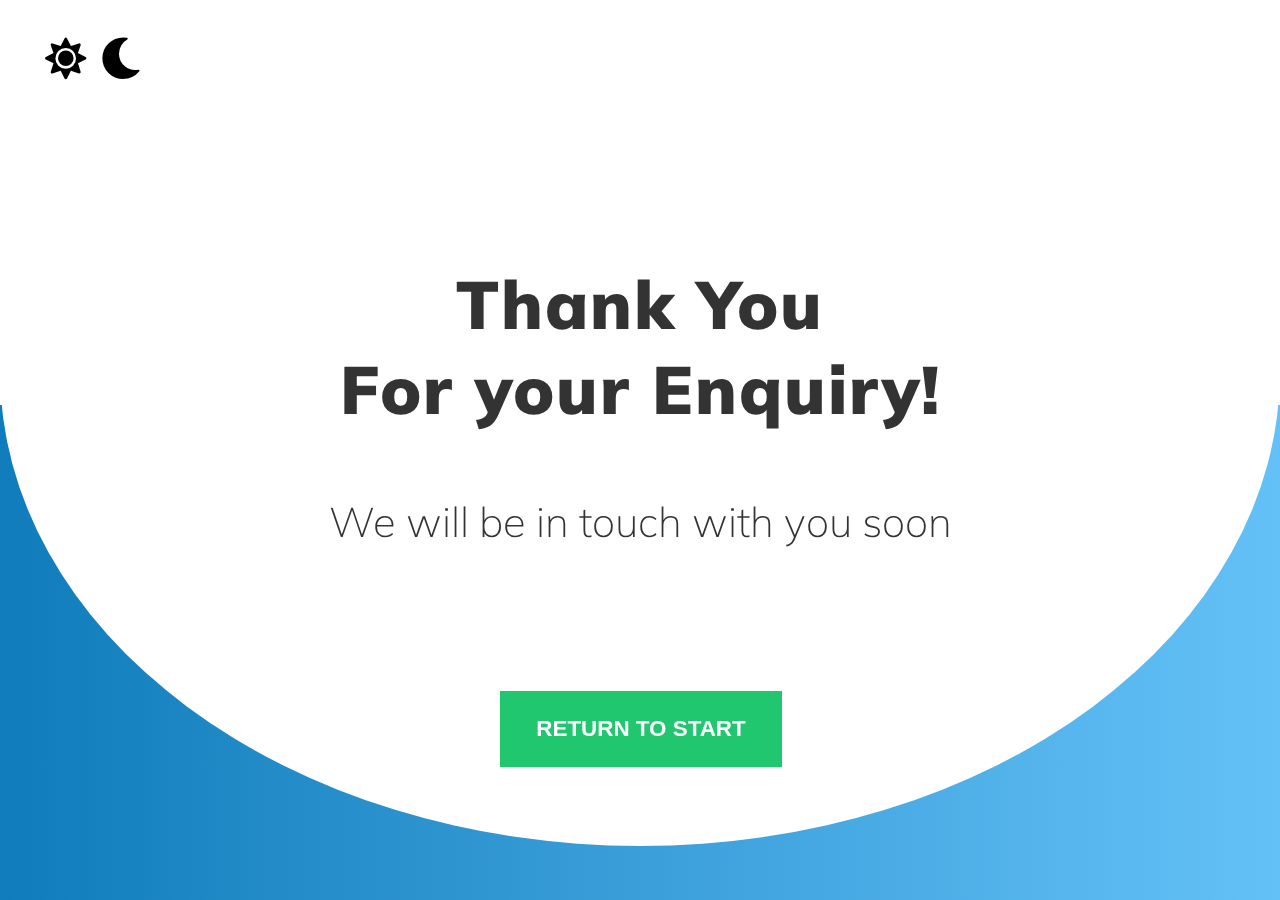
<file: contact.html>
<!DOCTYPE html>
<html lang="en">

<head>
    <meta charset="UTF-8">
    <meta name="viewport" content="width=device-width, initial-scale=1.0">
    <title>Mainline Menswear</title>

    <!-- ==================== Font Awesome Style Sheet ==================== -->
    <link rel="stylesheet" href="https://cdnjs.cloudflare.com/ajax/libs/font-awesome/5.11.2/css/all.min.css" />

    <!-- ==================== Custom Style Sheet ==================== -->
    <link rel="stylesheet" href="css/styles.css">
</head>

<body>

    <header>
        <div class="container">
            <div class="toggle-mode">
                <i class="fas fa-sun"></i>
                <i class="fas fa-moon"></i>
            </div>
        </div>
    </header>

    <section class="hero">
    </section>

    <section class="main-hero">
        <div class="container">
            <div class="headlines">
                <h1 class="headline">
                    Thank You <br /> For your Enquiry!
                </h1>
                <h2 class="sub-headline">
                    We will be in touch with you soon
                </h2>
                <a href="index.html">
                    <button id="return-btn" class="btn">Return to start</button>
                </a>
            </div>
        </div>
    </section>
</body>

</html>
</file>
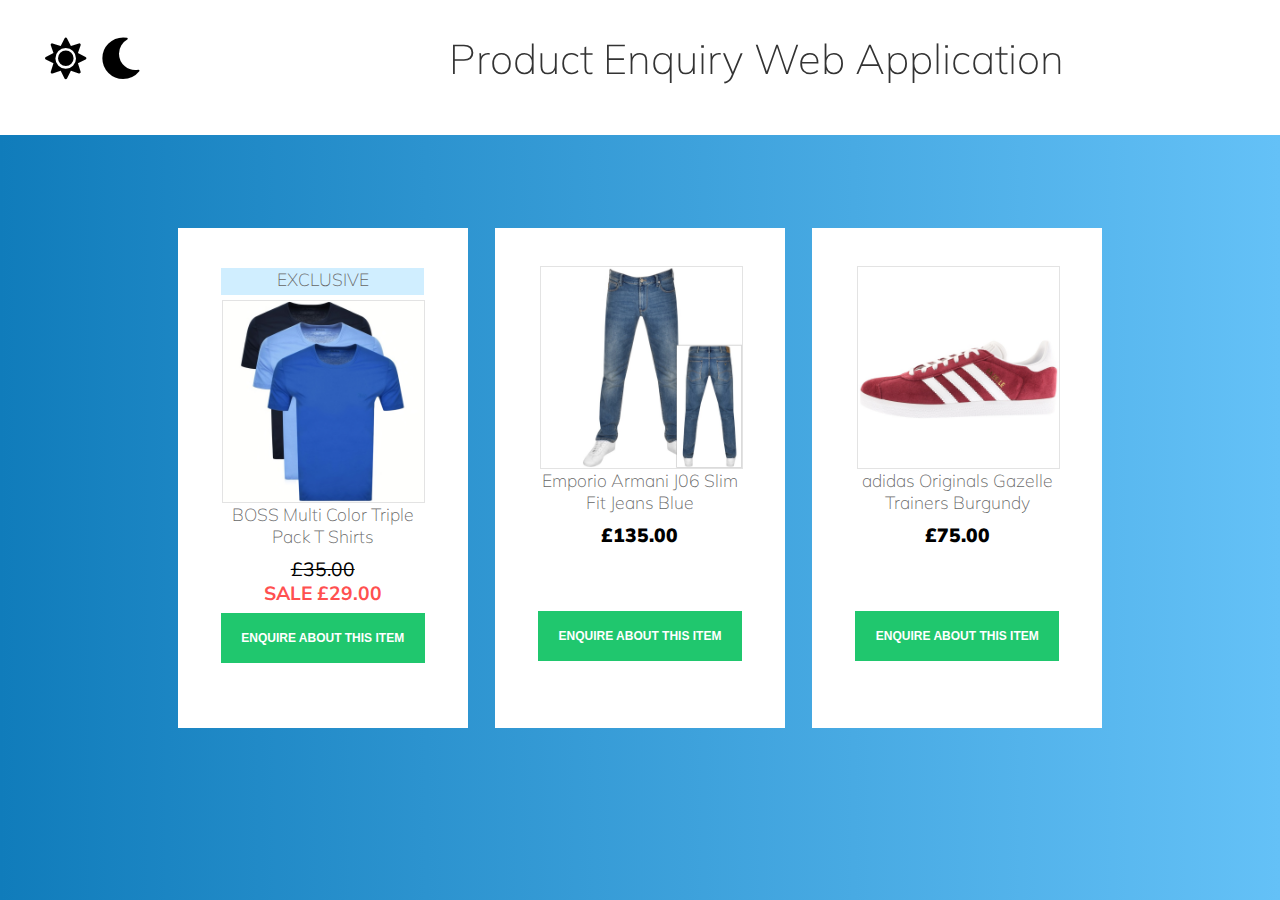
<file: products.html>
<!DOCTYPE html>
<html lang="en">

<head>
    <meta charset="UTF-8">
    <meta name="viewport" content="width=device-width, initial-scale=1.0">
    <title>Product Enquiry</title>

    <!-- ==================== Font Awesome Style Sheet ==================== -->
    <link rel="stylesheet" href="https://cdnjs.cloudflare.com/ajax/libs/font-awesome/5.11.2/css/all.min.css" />

    <!-- ==================== Custom Style Sheet ==================== -->
    <link rel="stylesheet" href="css/styles.css">

    <link rel="stylesheet" href="css/responsive.css">
</head>

<body>

    <header>
        <div class="container">
            <div class="toggle-mode">
                <i class="fas fa-sun"></i>
                <i class="fas fa-moon"></i>
                <h1 id="title" class="sub-headline">Product Enquiry Web Application</h1>
            </div>
        </div>
    </header>

    <section class="product-hero">
        <div class="container">
            <div class="products">
                <div class="card">
                    <div class="separator">
                        <div class="line-split">
                            <h2 class="exclusive">Exclusive</h2>
                        </div>
                    </div>
                    <img src="images/product-images/612476.jpg" alt="T-shirt">
                    <h2>BOSS Multi Color Triple <br /> Pack T Shirts</h2>

                    <div class="des">
                        <p id="price">£35.00 </p>
                        <p id="sale">Sale £29.00</p>
                        <a href="enquiry.html">
                            <button id="enquire-btn" class="btn">Enquire about this item</button>
                        </a>

                    </div>
                </div>

                <div class="card">
                    <img id="img2" src="images/product-images/578992.jpg" alt="T-shirt">
                    <h2>Emporio Armani J06 Slim <br /> Fit Jeans Blue</h2>

                    <div class="des">
                        <p class="fixed-price">£135.00</p>
                        <button id="enquire-btn" class="btn">Enquire about this item</button>
                    </div>
                </div>

                <div class="card">
                    <img id="img2" src="images/product-images/629441.jpg" alt="T-shirt">
                    <h2>adidas Originals Gazelle <br /> Trainers Burgundy</h2>

                    <div class="des">
                        <p class="fixed-price">£75.00</p>
                        <button id="enquire-btn" class="btn">Enquire about this item</button>
                    </div>
                </div>
            </div>
        </div>
    </section>

</body>

</html>
</file>
<file: css/styles.css>
/* ================================== Start Import Area ================================== */

@import url('https://fonts.googleapis.com/css?family=Muli:400,900&display=swap');
@import url(global.css);

/* ================================== End Import Area ================================== */

*,
*::before,
*::after {
	padding: 0;
	margin: 0;
	box-sizing: border-box;
}

html {
	font-family: var(--font);
	font-size: 16px;
	scroll-behavior: smooth;
}

section {
	padding: 2.8rem 0;
	overflow-x: hidden;
}

a {
	text-decoration: none;
	color: inherit;
}

p {
	font-size: 1.2rem;
}

header {
	width: 100%;
	position: fixed;
	top: 0;
	left: 0;
	z-index: 1;
}

/* ================================== Start Header Section ================================== */

.toggle-mode {
	display: flex;
	flex-direction: row;
}

.toggle-mode h1 {
	margin-top: 2rem;
	margin-left: 20%;
}

#title {
	margin-left: 25%;
}

.fa-sun,
.fa-moon,
.fa-chevron-circle-left {
	font-size: 2.6rem;
	margin-top: 2rem;
	padding: 0.4rem;
}

.fa-chevron-circle-left {
	margin-left: 27rem;
	margin-top: 2.3rem;
}

/* ================================== End Header Section ================================== */

/* ================================== Start Index Page ================================== */
.hero {
	position: absolute;
	bottom: 0;
	width: 100%;
	height: 55vh;
	background-image: var(--background);
}

.main-hero {
	position: fixed;
	top: 8%;
	width: 100%;
	height: 86vh;
	background: var(--section-bg);
	border-bottom-left-radius: 50% 475px;
	border-bottom-right-radius: 50% 475px;
}

.headlines {
	display: flex;
	flex-direction: column;
	justify-content: center;
	align-items: center;
	margin-top: 9rem;
}

.headlines a {
	display: block;
	height: 0;
}

#start-btn {
	letter-spacing: 2px;
	margin-right: -2px;
	height: 76px;
	width: 282px;
	font-size: 24pt;
	margin-top: 9rem;
}

/* ================================== End Index Page ================================== */


/* ================================== Start Product Page ================================== */

.product-hero {
	position: absolute;
	bottom: 0;
	width: 100%;
	height: 85vh;
	background-image: var(--background);
}

.card img {
	width: 70%;
	max-width: 100%;
	margin-left: 2.8rem;
	margin-top: -2.2rem;
	border: 1px solid var(--border-color);
}

.card h2 {
	text-align: center;
	font-size: 1.1rem;
	color: var(--font-color);
	font-weight: 100;
}

.des {
	padding: 3px;
	text-align: center;
	padding-top: 10px;
}

.des #price {
	text-decoration: line-through;
}

.des #sale {
	text-transform: uppercase;
	font-weight: 700;
	color: var(--error-color);
}

#enquire-btn {
	height: 50px;
	width: 204px;
	font-size: 0.75rem;
	margin-top: 0.5rem;
	padding: 1rem 0.2rem;
}

.card #img2 {
	margin-top: 2.4rem;
}

.fixed-price {
	font-weight: 900;
	margin-bottom: 3.5rem;
}

/* ================================== End Product Page ================================== */

/* ================================== Start Enquiry Page ================================== */
.wrapper {
	display: flex;
	flex-direction: row;
	margin-left: -8em;
}

.product-bg {
	background: var(--section-bg);
	height: 550px;
	width: 1600px;
	display: flex;
	justify-content: center;
}

.col-separator {
	display: flex;
	padding-right: 3rem;
	padding-left: 1rem;
}

.col-line {
	height: 84%;
	width: 1px;
	margin-top: 2.5rem;
	background-color: var(--border-color);
}

.card #size {
	margin-top: 2.5rem;
	margin-left: 2.5rem;
	text-transform: uppercase;
	font-size: 1.15rem;
}

.size-list {
	list-style: none;
	display: flex;
	flex-direction: column;
	justify-content: space-around;
	margin-top: 0.5rem;
}

.size-link {
	display: block;
	color: #121212;
	text-align: center;
	text-transform: uppercase;
	font-size: 1.1rem;
	border: 1px solid var(--border-color);
	padding: 0.5rem;
	margin-bottom: 0.6rem;
	width: 90%;
	background: none;
	cursor: pointer;
}

.contact-main {
	margin-top: 2.9rem;
	width: 600px;
	max-width: 100%;
}

.contact-main p {
	margin-top: 5rem;
	font-size: 0.7rem;
}

.txt-form {
	border: 1px solid var(--border-color);
	display: block;
	width: 100%;
	box-sizing: border-box;
	padding: 0.7rem;
	margin-top: 0.3rem;
}

#radio2 {
	margin-left: 3rem;
}

#message {
	height: 90px;
}

input,
textarea {
	color: var(--font-color);
}

input[type='radio']:hover {
	cursor: pointer;
}

input[type='radio']:not(old) {
	width: 2em;
	margin: 0;
	padding: 0;
	font-size: 1em;
	opacity: 0;
}

input[type='radio']:not(old)+label {
	content: '';
	display: inline-block;
	margin-left: -2.2em;
	line-height: 1.5em;
}

input[type='radio']:not(old)+label>span {
	display: inline-block;
	width: 1.575em;
	height: 1.575em;
	margin: 0.25em 0.5em 0.25em 0.25em;
	border: 0.0625em solid rgb(192, 192, 192);
	border-radius: 50%;
	vertical-align: middle;
}

input[type='radio']:not(old):checked+label>span {
	border: 2px solid var(--radio-border);
	background-image: -moz-linear-gradient(var(--radio-color));
	background-image: -ms-linear-gradient(var(--radio-color));
	background-image: -o-linear-gradient(var(--radio-color));
	background-image: -webkit-linear-gradient(var(--radio-color));
	background-image: linear-gradient(var(--radio-color));
}

input[type='radio']:not(old):checked+label>span>span {
	display: block;
	width: 1.08em;
	height: 1.05em;
	margin: 0.125em;
	border: 0.0625em solid var(--radio-border);
	border-radius: 50%;
	background-image: -moz-linear-gradient(var(--radio-border), var(--radio-secondary-border));
	background-image: -ms-linear-gradient(var(--radio-border), var(--radio-secondary-border));
	background-image: -o-linear-gradient(var(--radio-border), var(--radio-secondary-border));
	background-image: -webkit-linear-gradient(var(--radio-border),
			var(--radio-secondary-border));
	background-image: linear-gradient(var(--radio-border), var(--radio-secondary-border));
}

#url {
	display: none;
}

#characters {
	font-size: 0.6rem;
}

textarea {
	resize: none;
}

#submit {
	height: 50px;
	width: 204px;
	font-size: 0.75rem;
	margin-left: 29rem;
	padding: 1rem 0.2rem;
}

input.error,
textarea.error {
	border: 1px solid var(--error-color);
}

.error {
	color: var(--error-color);
}

/* ================================== End Enquiry Page ================================== */

/* ================================== Start Summary Page ================================== */
.summary-bg {
	background: var(--section-bg);
	height: 500px;
	width: 1000px;
	display: flex;
	justify-content: center;
}

#summary {
	margin-left: 28%;
}

.summary-info {
	font-style: italic;
	font-size: 1rem;
}

.buttons-selected {
	font-weight: bold;
}

.summary-msg {
	color: var(--font-color);
}

.finish-btn {
	height: 50px;
	width: 204px;
	font-size: 0.75rem;
	margin-left: 25rem;
	margin-top: 5.5rem;
}

/* ================================== End Summary Page ================================== */

/* ================================== Start Contact Page ================================== */
#return-btn {
	margin-right: -2px;
	height: 76px;
	width: 282px;
	font-size: 1.4rem;
	margin-top: 9rem;
}

/* ================================== End Contact Page ================================== */
</file>
<file: css/responsive.css>
@media only screen and (min-device-width : 320px) and (max-device-width : 480px) {
    .headline {
        font-size: 1.9rem;
    }

    .sub-headline {
        font-size: 1.3rem;
    }

    #start-btn {
        height: 56px;
        width: 141px;
        font-size: 1.2rem;
        margin-top: 6rem;
    }

    .fa-sun,
    .fa-moon {
        font-size: 1.9rem;
    }

    .hero {
        height: 45vh;
    }

    .main-hero {
        top: 9%;
        height: 90vh;
        border-bottom-left-radius: 50% 400px;
        border-bottom-right-radius: 50% 400px;
    }

    .toggle-mode {
        display: flex;
        flex-direction: row;
    }

    #title {
        margin-left: 0;
    }

    .products {
        flex-direction: column;
        padding: 0;
        justify-content: unset;
    }

    .card {
        width: unset;
    }
}

@media only screen and (min-device-width : 768px) and (max-device-width : 1024px) {
    .headline {
        font-size: 3rem;
    }

    .sub-headline {
        font-size: 2.1rem;
    }

    #start-btn {
        height: 66px;
        width: 201px;
        font-size: 1.2rem;
        margin-top: 6rem;
    }

    .fa-sun,
    .fa-moon {
        font-size: 2.5rem;
    }

    .hero {
        height: 45vh;
    }

    .main-hero {
        height: 90vh;
        border-bottom-left-radius: 50% 380px;
        border-bottom-right-radius: 50% 380px;
    }

    #title {
        margin-left: 10%;
        margin-top: 2.4rem;
    }

    .card {
        padding: 1rem;
        margin: 0.2rem;
    }
}
</file>
